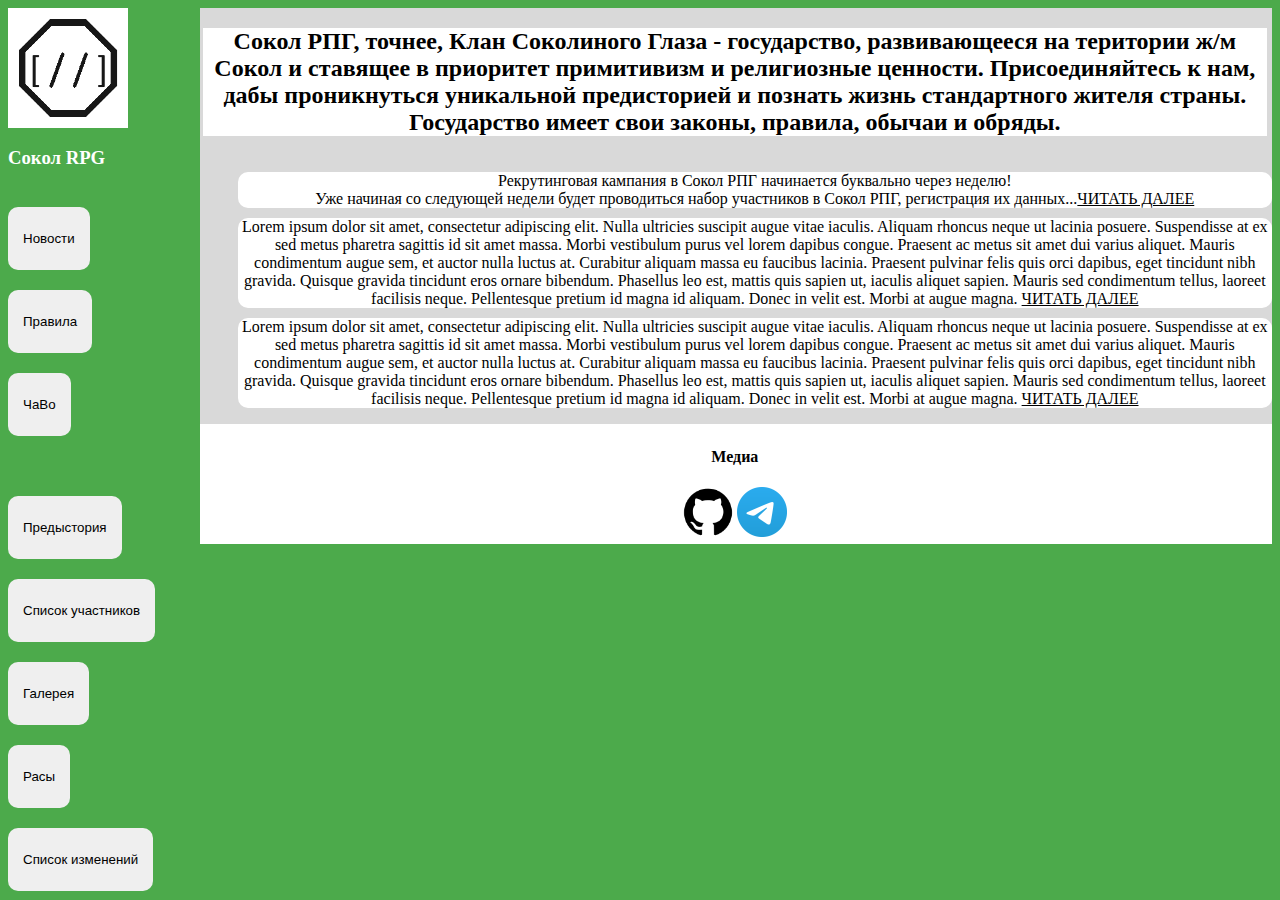
<file: index.html>
<html>
	<head>
		<link rel="stylesheet" type="text/css" href="mainpage.css">
		<link rel="shortcut icon" href="img/favicon.png" type="image/png">
		<title>сокол</title>
		<div class="container1"> 
			<div id="sidebar">
				<img src="img/logo.png" width=120px height=120px alt="logo">
				<h3>Сокол RPG</h3>
				<div id="buttons1">
				<button type="button"><a href="pages/news.html">Новости</a></button><br>
				<button type="button"><a href="pages/rules.html">Правила</a></button><br>
				<button type="button"><a href="pages/faq.html">ЧаВо</a></button>
				</div>
				<button type="button"><a href="pages/lore.html">Предыстория</a></button><br>
				<button type="button"><a href="pages/memberlist.html">Список участников</a></button><br>
				<button type="button"><a href="pages/gallery.html">Галерея</a></button><br>
				<button type="button"><a href="pages/race.html">Расы</a></button><br>
				<button type="button"><a href="pages/changelog.html">Список изменений</a></button><br>
			</div>
			<div id="description">
				<h2>Сокол РПГ, точнее, Клан Соколиного Глаза - государство, развивающееся на територии ж/м Сокол и ставящее в приоритет примитивизм и религиозные ценности. Присоединяйтесь к нам, дабы проникнуться уникальной предисторией и познать жизнь стандартного жителя страны. <br>
				Государство имеет свои законы, правила, обычаи и обряды.
				</h2>
			</div>
			<div id="news">
				<ul>
					<li>
					Рекрутинговая кампания в Сокол РПГ начинается буквально через неделю!<br>
					Уже начиная со следующей недели будет проводиться набор участников в Сокол РПГ, регистрация их данных...<a href="pages/news.html">ЧИТАТЬ ДАЛЕЕ</a>
					</li>
					<li>
					Lorem ipsum dolor sit amet, consectetur adipiscing elit. Nulla ultricies suscipit augue vitae iaculis. Aliquam rhoncus neque ut lacinia posuere. Suspendisse at ex sed metus pharetra sagittis id sit amet massa. Morbi vestibulum purus vel lorem dapibus congue. Praesent ac metus sit amet dui varius aliquet. Mauris condimentum augue sem, et auctor nulla luctus at. Curabitur aliquam massa eu faucibus lacinia. Praesent pulvinar felis quis orci dapibus, eget tincidunt nibh gravida. Quisque gravida tincidunt eros ornare bibendum. Phasellus leo est, mattis quis sapien ut, iaculis aliquet sapien. Mauris sed condimentum tellus, laoreet facilisis neque. Pellentesque pretium id magna id aliquam. Donec in velit est. Morbi at augue magna. <a href="pages/news.html">ЧИТАТЬ ДАЛЕЕ</a>
					</li>
					<li>
					Lorem ipsum dolor sit amet, consectetur adipiscing elit. Nulla ultricies suscipit augue vitae iaculis. Aliquam rhoncus neque ut lacinia posuere. Suspendisse at ex sed metus pharetra sagittis id sit amet massa. Morbi vestibulum purus vel lorem dapibus congue. Praesent ac metus sit amet dui varius aliquet. Mauris condimentum augue sem, et auctor nulla luctus at. Curabitur aliquam massa eu faucibus lacinia. Praesent pulvinar felis quis orci dapibus, eget tincidunt nibh gravida. Quisque gravida tincidunt eros ornare bibendum. Phasellus leo est, mattis quis sapien ut, iaculis aliquet sapien. Mauris sed condimentum tellus, laoreet facilisis neque. Pellentesque pretium id magna id aliquam. Donec in velit est. Morbi at augue magna. <a href="pages/news.html">ЧИТАТЬ ДАЛЕЕ</a>
					</li>
				</ul>
				<footer>
					<h4>Медиа</h4>
					<a href="https://github.com/UAdustry/S0kolRPG" target=»_blank»><img src="img/github.png" width=50px height=50px></a>
					<a href="https://t.me/sokolrpg" target=»_blank»><img src="img/telegram.png" width=50px height=50px></a>
				</footer>
			</div>
		</div>
	</head>
	<body>
	</body>
</html>
</file>
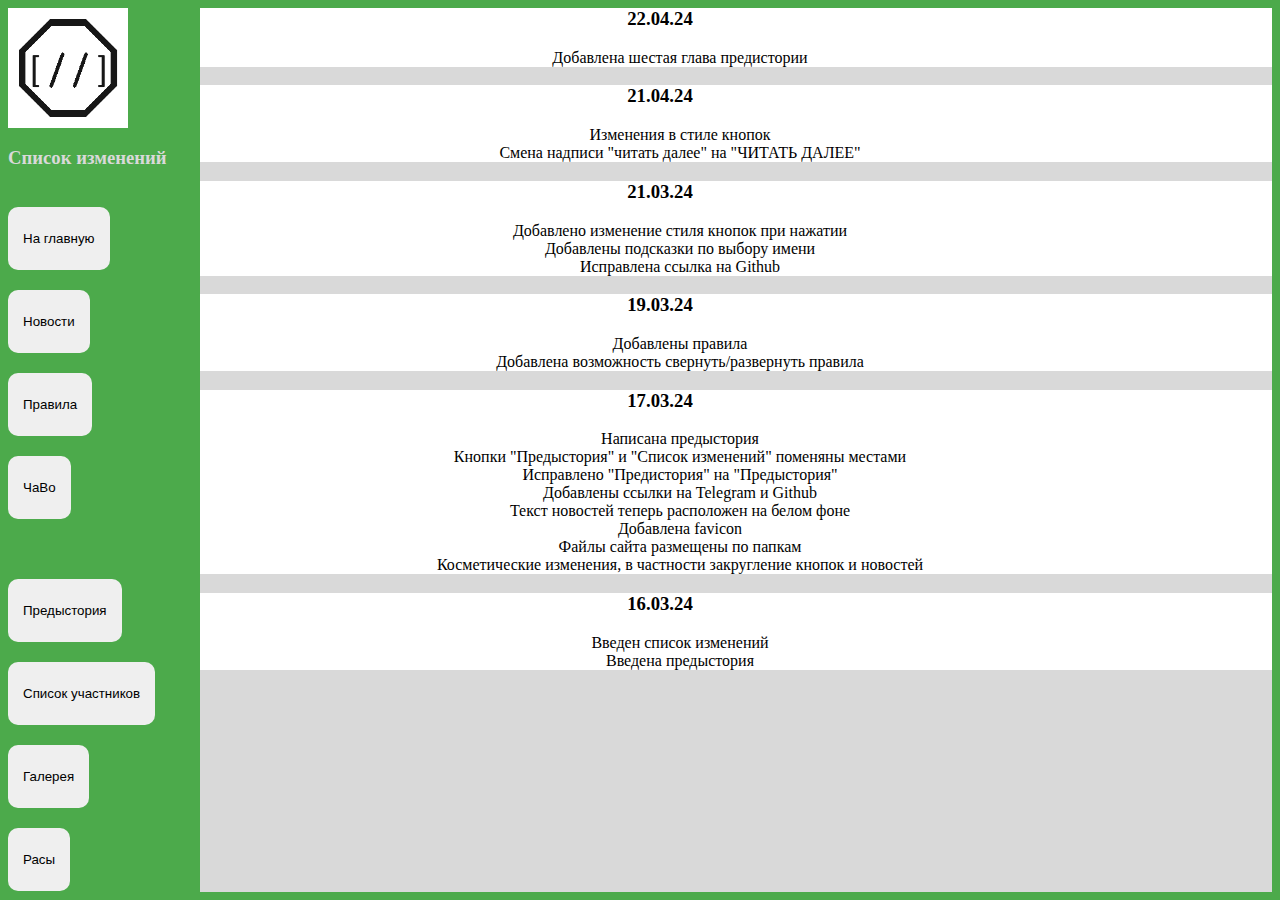
<file: pages/changelog.html>
<html>
<head>
		<title>Список изменений</title>
		<link rel="stylesheet" type="text/css" href="pagestyle.css">
		<link rel="shortcut icon" href="../img/favicon.png" type="image/png">
		<div class="container1"> 
			<div id="sidebar">
				<img src="../img/logo.png" width=120px height=120px alt="logo">
				<h3>Список изменений</h3>
				<div id="buttons1">
				<button type="button"><a href="../index.html">На главную</a></button><br>
				<button type="button"><a href="news.html">Новости</a></button><br>
				<button type="button"><a href="rules.html">Правила</a></button><br>
				<button type="button"><a href="faq.html">ЧаВо</a></button>
				</div>
				<button type="button"><a href="lore.html">Предыстория</a></button><br>
				<button type="button"><a href="memberlist.html">Список участников</a></button><br>
				<button type="button"><a href="gallery.html">Галерея</a></button><br>
				<button type="button"><a href="race.html">Расы</a></button><br>
			</div>
			<div id="changelog">
				<ul>
					<!-- 
						<li>
						<h3>Дата</h3>
							<ul>
								<li></li>
								<li>a</li>
							</ul>
						</li>
					-->
					<li>
						<h3>22.04.24</h3>
							<ul>
								<li>Добавлена шестая глава предистории</li>
							</ul>
						</li>
					<li>
						<h3>21.04.24</h3>
							<ul>
								<li>Изменения в стиле кнопок</li>
								<li>Смена надписи "читать далее" на "ЧИТАТЬ ДАЛЕЕ"</li>
							</ul>
						</li>
					<li>
						<h3>21.03.24</h3>
							<ul>
								<li>Добавлено изменение стиля кнопок при нажатии</li>
								<li>Добавлены подсказки по выбору имени</li>
								<li>Исправлена ссылка на Github</li>
							</ul>
						</li>
					<li>
						<h3>19.03.24</h3>
							<ul>
								<li>Добавлены правила</li>
								<li>Добавлена возможность свернуть/развернуть правила</li>
							</ul>
						</li>
					<li>
						<h3>17.03.24</h3>
						<ul>
							<li>Написана предыстория</li>
							<li>Кнопки "Предыстория" и "Список изменений" поменяны местами</li>
							<li>Исправлено "Предистория" на "Предыстория"</li>
							<li>Добавлены ссылки на Telegram и Github</li>
							<li>Текст новостей теперь расположен на белом фоне</li>
							<li>Добавлена favicon</li>
							<li>Файлы сайта размещены по папкам</li>
							<li>Косметические изменения, в частности закругление кнопок и новостей</li>
						</ul>
					</li>
					<li>
						<h3>16.03.24</h3>
						<ul>
							<li>Введен список изменений</li>
							<li>Введена предыстория</li>
						</ul>
					</li>
				</ul>
			</div>
</head>
<body>
</body>
</html>
</file>
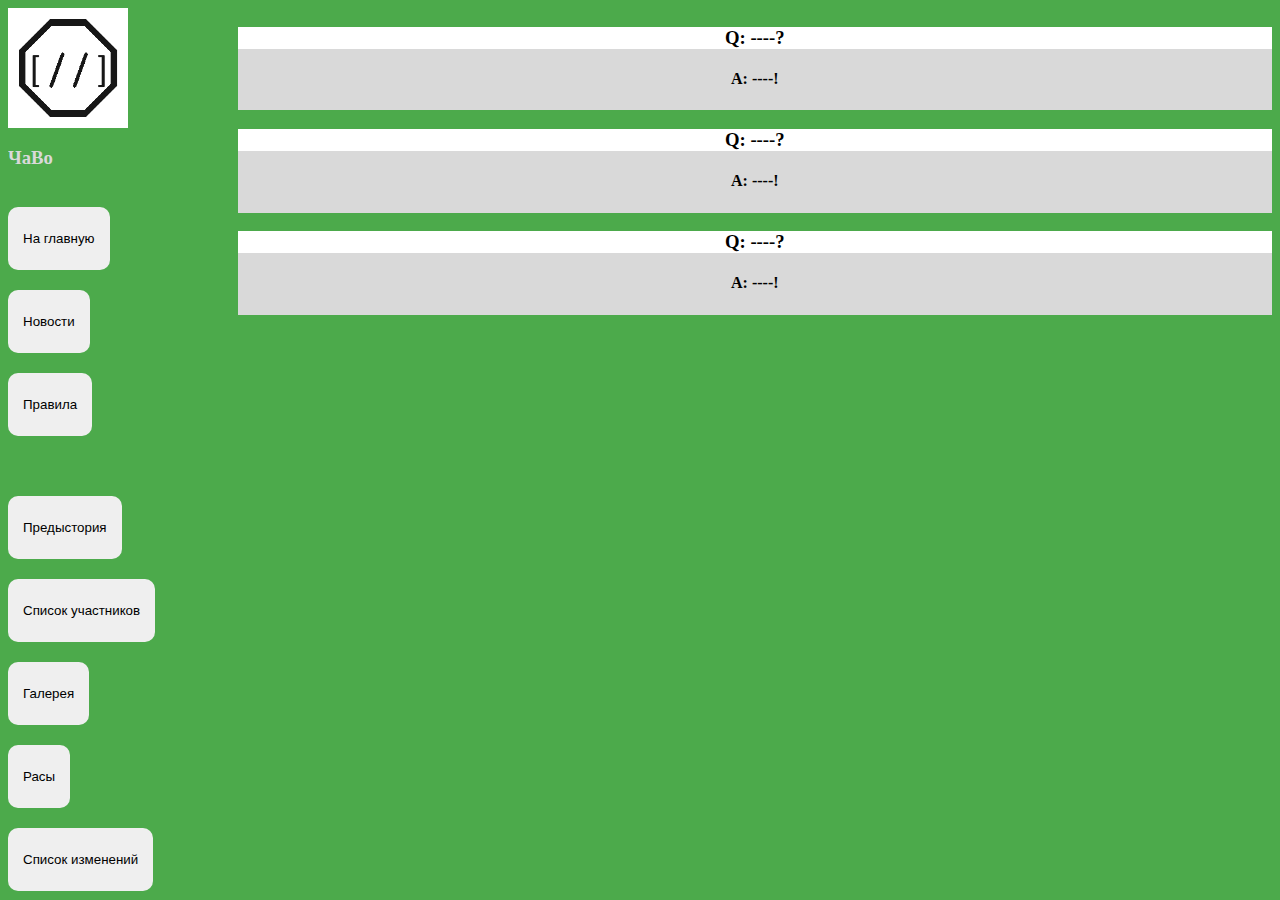
<file: pages/faq.html>
<html>
	<head>
		<title>ЧаВо</title>
		<link rel="stylesheet" type="text/css" href="pagestyle.css">
		<link rel="shortcut icon" href="../img/favicon.png" type="image/png">
		<div class="container1"> 
			<div id="sidebar">
				<img src="../img/logo.png" width=120px height=120px alt="logo">
				<h3>ЧаВо</h3>
				<div id="buttons1">
				<button type="button"><a href="../index.html">На главную</a></button><br>
				<button type="button"><a href="news.html">Новости</a></button><br>
				<button type="button"><a href="rules.html">Правила</a></button>
				</div>
				<button type="button"><a href="lore.html">Предыстория</a></button><br>				
				<button type="button"><a href="memberlist.html">Список участников</a></button><br>
				<button type="button"><a href="gallery.html">Галерея</a></button><br>
				<button type="button"><a href="race.html">Расы</a></button><br>
				<button type="button"><a href="changelog.html">Список изменений</a></button><br>
			</div>
			<div id="faq"> <!-- То же оформление, что и rules-->
				<ul>
					<!-- 
					<li>
						<h3>Q: вопрос?</h3>
						<h4>A: ответ!</h4>
					</li> -->
					<li>
						<h3>Q: ----?</h3>
						<h4>A: ----!</h4>
					</li>
					<li>
						<h3>Q: ----?</h3>
						<h4>A: ----!</h4>
					</li>
					<li>
						<h3>Q: ----?</h3>
						<h4>A: ----!</h4>
					</li>
				</ul>
			</div>
		</div>
</html>
</file>
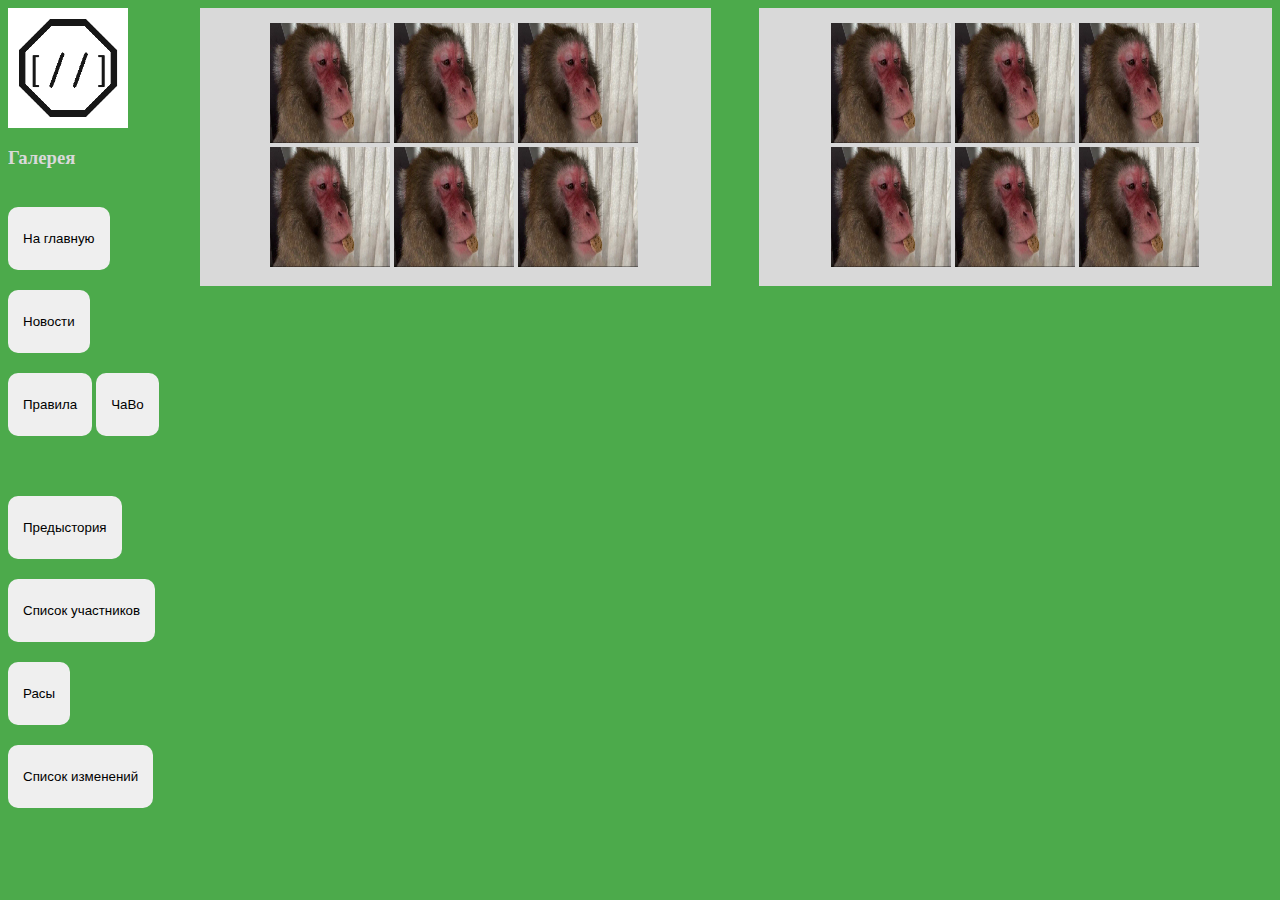
<file: pages/gallery.html>
<html>
	<head>
		<title>Галерея</title>
		<link rel="stylesheet" type="text/css" href="pagestyle.css">
		<link rel="shortcut icon" href="../img/favicon.png" type="image/png">
		<div class="container1"> 
			<div id="sidebar">
				<img src="../img/logo.png" width=120px height=120px alt="logo">
				<h3>Галерея</h3>
				<div id="buttons1">
				<button type="button"><a href="../index.html">На главную</a></button><br>
				<button type="button"><a href="news.html">Новости</a></button><br>
				<button type="button"><a href="rules.html">Правила</a></button>
				<button type="button"><a href="faq.html">ЧаВо</a></button>
				</div>
				<button type="button"><a href="lore.html">Предыстория</a></button><br>
				<button type="button"><a href="memberlist.html">Список участников</a></button><br>
				<button type="button"><a href="race.html">Расы</a></button><br>
				<button type="button"><a href="changelog.html">Список изменений</a></button><br>
			</div>
			<div id="gallery">
				<div id="galleryleft">
					<img src="../img/gal/monke.jpg" width=120px height=120px alt="logo">
					<img src="../img/gal/monke.jpg" width=120px height=120px alt="logo">
					<img src="../img/gal/monke.jpg" width=120px height=120px alt="logo">
					<img src="../img/gal/monke.jpg" width=120px height=120px alt="logo">
					<img src="../img/gal/monke.jpg" width=120px height=120px alt="logo">
					<img src="../img/gal/monke.jpg" width=120px height=120px alt="logo">
				</div>
				<div id="galleryright">
					<img src="../img/gal/monke.jpg" width=120px height=120px alt="logo">
					<img src="../img/gal/monke.jpg" width=120px height=120px alt="logo">
					<img src="../img/gal/monke.jpg" width=120px height=120px alt="logo">
					<img src="../img/gal/monke.jpg" width=120px height=120px alt="logo">
					<img src="../img/gal/monke.jpg" width=120px height=120px alt="logo">
					<img src="../img/gal/monke.jpg" width=120px height=120px alt="logo">
				</div>
			</div>
		</div>
	</head>
</html>
</file>
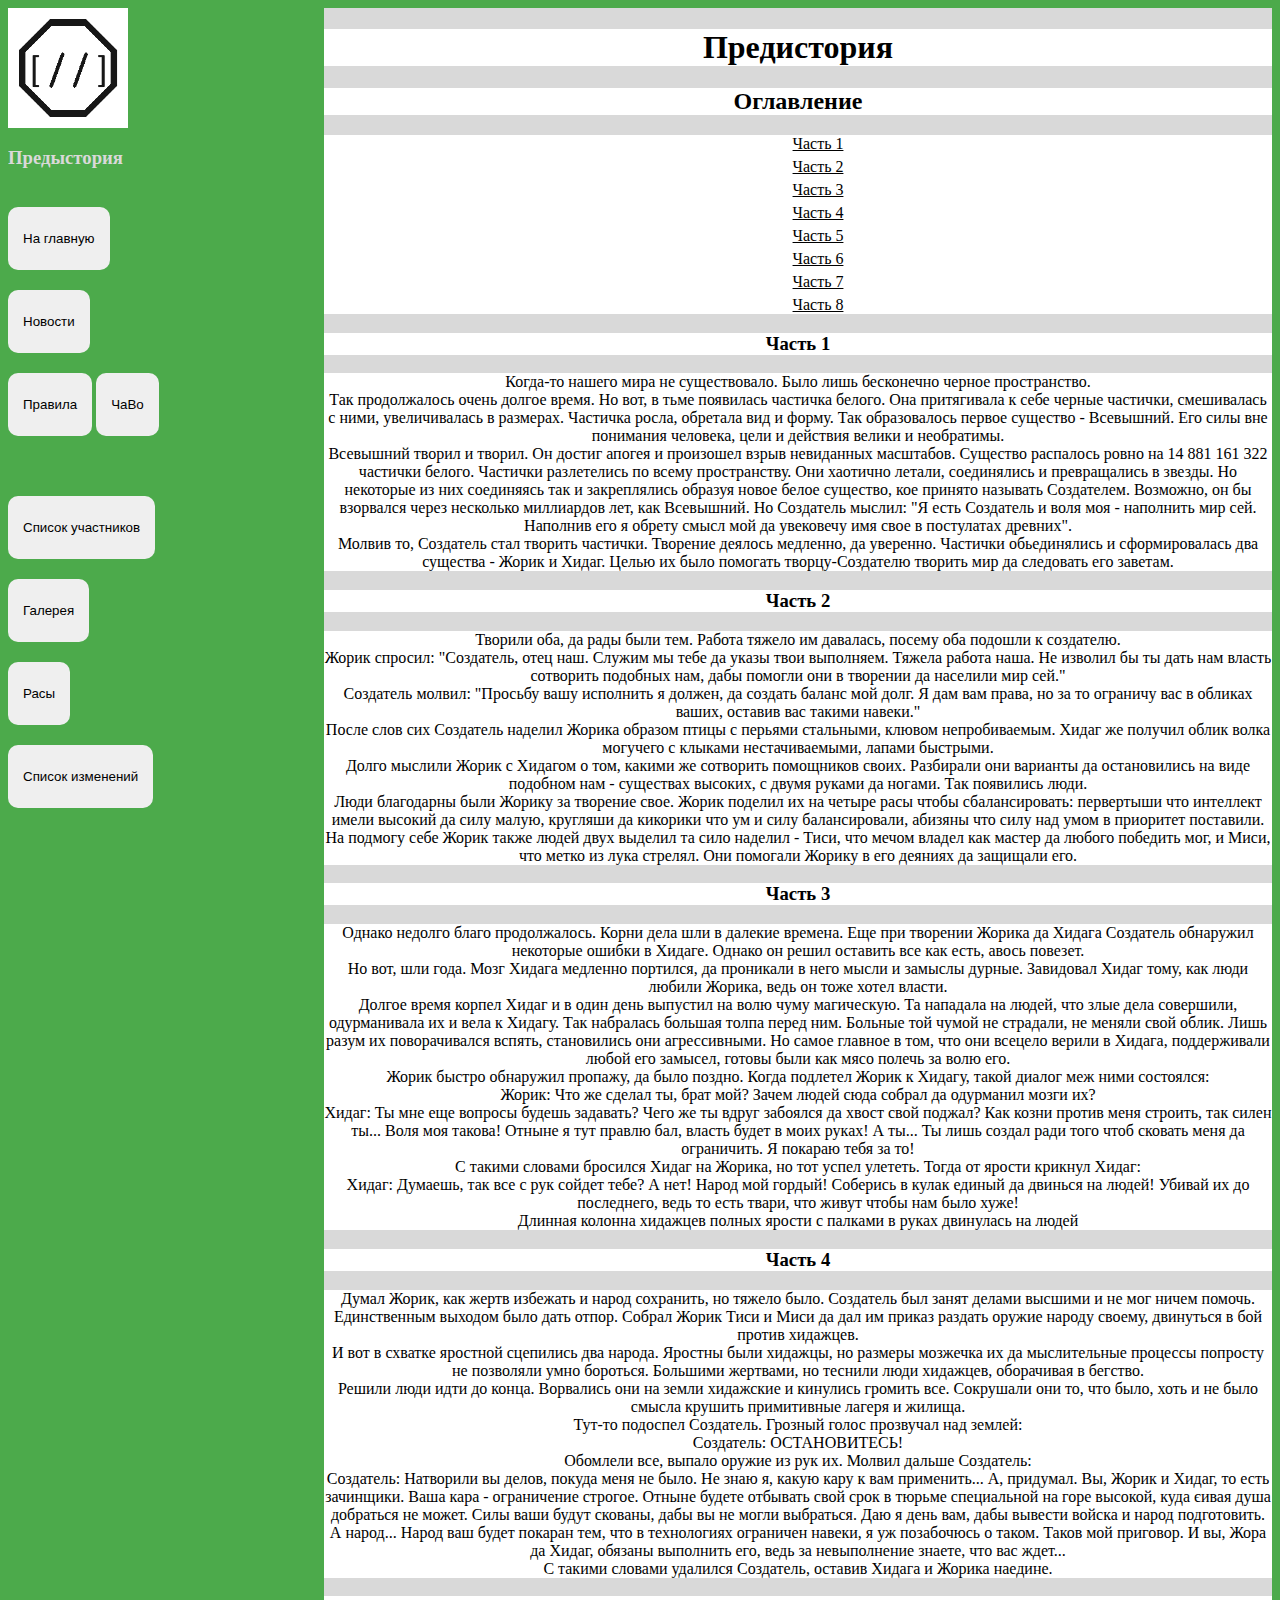
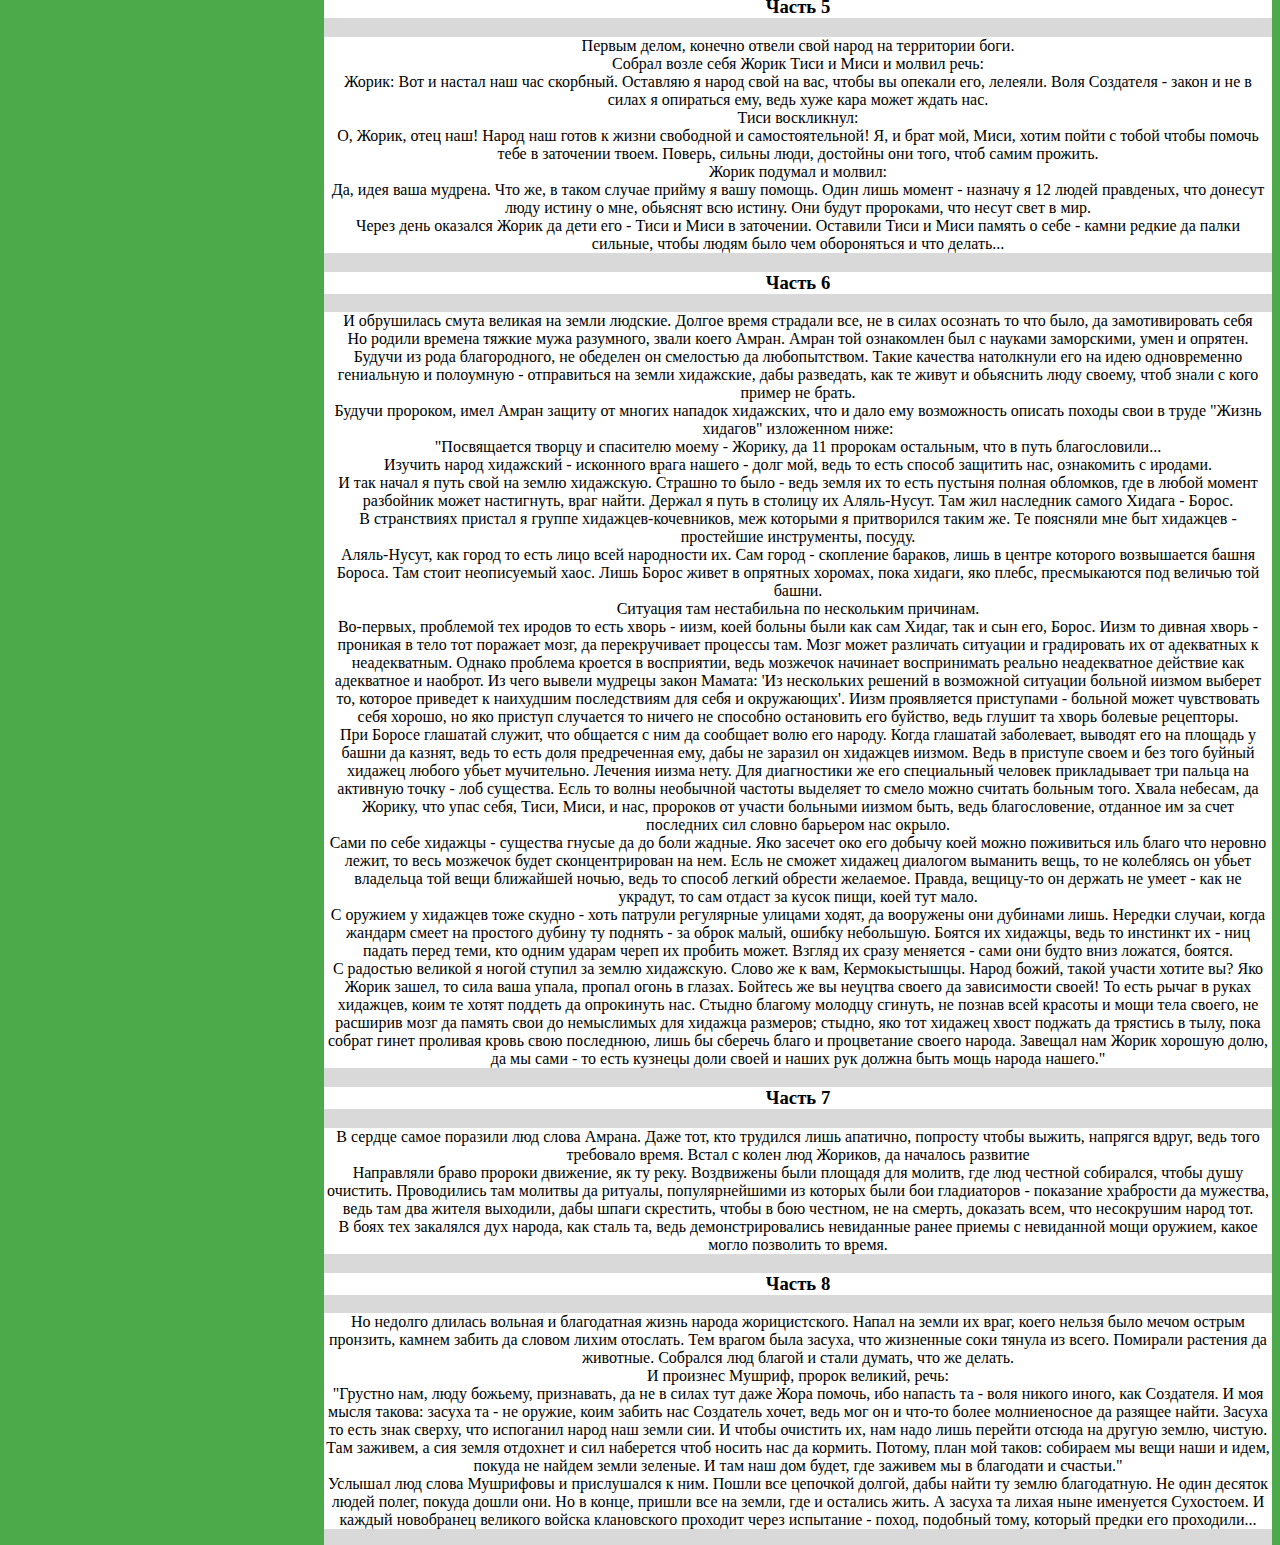
<file: pages/lore.html>
<html>
		<head>
			<title>Предыстория</title>
			<link rel="stylesheet" type="text/css" href="pagestyle.css">
			<link rel="shortcut icon" href="../img/favicon.png" type="image/png">
			<div class="container1"> 
					<div id="sidebar">
						<img src="../img/logo.png" width=120px height=120px alt="logo">
						<h3>Предыстория</h3>
						<div id="buttons1">
						<button type="button"><a href="../index.html">На главную</a></button><br>
						<button type="button"><a href="news.html">Новости</a></button><br>
						<button type="button"><a href="rules.html">Правила</a></button>
						<button type="button"><a href="faq.html">ЧаВо</a></button>
						</div>
						<button type="button"><a href="memberlist.html">Список участников</a></button><br>
						<button type="button"><a href="gallery.html">Галерея</a></button><br>
						<button type="button"><a href="race.html">Расы</a></button><br>
						<button type="button"><a href="changelog.html">Список изменений</a></button><br>
					</div>
					<div id="lore">
						<h1>Предистория</h1>
						<h2>Оглавление</h2>
						<ul>
							<li><a href="#part1">Часть 1</a></li>
							<li><a href="#part2">Часть 2</a></li>
							<li><a href="#part3">Часть 3</a></li>
							<li><a href="#part4">Часть 4</a></li>
							<li><a href="#part5">Часть 5</a></li>
							<li><a href="#part6">Часть 6</a></li>
							<li><a href="#part7">Часть 7</a></li>
							<li><a href="#part8">Часть 8</a></li>
						</ul>
						<h3 id="part1">Часть 1</h3>
						<p>
						Когда-то нашего мира не существовало. Было лишь бесконечно черное пространство.<br>
						Так продолжалось очень долгое время. Но вот, в тьме появилась частичка белого. Она притягивала к себе черные частички, смешивалась с ними, увеличивалась в размерах. Частичка росла, обретала вид и форму. Так образовалось первое существо - Всевышний. Его силы вне понимания человека, цели и действия велики и необратимы.<br>
						Всевышний творил и творил. Он достиг апогея и произошел взрыв невиданных масштабов. Существо распалось ровно на 14 881 161 322 частички белого. Частички разлетелись по всему пространству. Они хаотично летали, соединялись и превращались в звезды. Но некоторые из них соединяясь так и закреплялись образуя новое белое существо, кое принято называть Создателем. Возможно, он бы взорвался через несколько миллиардов лет, как Всевышний. Но Создатель мыслил: "Я есть Создатель и воля моя - наполнить мир сей. Наполнив его я обрету смысл мой да увековечу имя свое в постулатах древних".<br>
						Молвив то, Создатель стал творить частички. Творение деялось медленно, да уверенно. Частички обьединялись и сформировалась два существа - Жорик и Хидаг. Целью их было помогать творцу-Создателю творить мир да следовать его заветам.
						</p>

						<h3 id="part2">Часть 2</h3>
						<p>
						Творили оба, да рады были тем. Работа тяжело им давалась, посему оба подошли к создателю.<br>
						Жорик спросил: "Создатель, отец наш. Служим мы тебе да указы твои выполняем. Тяжела работа наша. Не изволил бы ты дать нам власть сотворить подобных нам, дабы помогли они в творении да населили мир сей."<br>
						Создатель молвил: "Просьбу вашу исполнить я должен, да создать баланс мой долг. Я дам вам права, но за то ограничу вас в обликах ваших, оставив вас такими навеки."<br>
						После слов сих Создатель наделил Жорика образом птицы с перьями стальными, клювом непробиваемым. Хидаг же получил облик волка могучего с клыками нестачиваемыми, лапами быстрыми. <br>
						Долго мыслили Жорик с Хидагом о том, какими же сотворить помощников своих. Разбирали они варианты да остановились на виде подобном нам - существах высоких, с двумя руками да ногами. Так появились люди.<br>
						Люди благодарны были Жорику за творение свое. Жорик поделил их на четыре расы чтобы сбалансировать: первертыши что интеллект имели высокий да силу малую, кругляши да кикорики что ум и силу балансировали, абизяны что силу над умом в приоритет поставили.<br>
						На подмогу себе Жорик также людей двух выделил та сило наделил - Тиси, что мечом владел как мастер да любого победить мог, и Миси, что метко из лука стрелял. Они помогали Жорику в его деяниях да защищали его.
						</p>

						<h3 id="part3">Часть 3</h3>
						<p>
						Однако недолго благо продолжалось. Корни дела шли в далекие времена. Еще при творении Жорика да Хидага Создатель обнаружил некоторые ошибки в Хидаге. Однако он решил оставить все как есть, авось повезет.<br>
						Но вот, шли года. Мозг Хидага медленно портился, да проникали в него мысли и замыслы дурные. Завидовал Хидаг тому, как люди любили Жорика, ведь он тоже хотел власти.<br>
						Долгое время корпел Хидаг и в один день выпустил на волю чуму магическую. Та нападала на людей, что злые дела совершили, одурманивала их и вела к Хидагу. Так набралась большая толпа перед ним. Больные той чумой не страдали, не меняли свой облик. Лишь разум их поворачивался вспять, становились они агрессивными. Но самое главное в том, что они всецело верили в Хидага, поддерживали любой его замысел, готовы были как мясо полечь за волю его.<br>
						Жорик быстро обнаружил пропажу, да было поздно. Когда подлетел Жорик к Хидагу, такой диалог меж ними состоялся:<br>
						Жорик: Что же сделал ты, брат мой? Зачем людей сюда собрал да одурманил мозги их?<br>
						Хидаг: Ты мне еще вопросы будешь задавать? Чего же ты вдруг забоялся да хвост свой поджал? Как козни против меня строить, так силен ты... Воля моя такова! Отныне я тут правлю бал, власть будет в моих руках! А ты... Ты лишь создал ради того чтоб сковать меня да ограничить. Я покараю тебя за то!<br>
						С такими словами бросился Хидаг на Жорика, но тот успел улететь. Тогда от ярости крикнул Хидаг:<br>
						Хидаг: Думаешь, так все с рук сойдет тебе? А нет! Народ мой гордый! Соберись в кулак единый да двинься на людей! Убивай их до последнего, ведь то есть твари, что живут чтобы нам было хуже!<br>
						Длинная колонна хидажцев полных ярости с палками в руках двинулась на людей
						</p>

						<h3 id="part4">Часть 4</h3>
						<p>
						Думал Жорик, как жертв избежать и народ сохранить, но тяжело было. Создатель был занят делами высшими и не мог ничем помочь. Единственным выходом было дать отпор.
						Собрал Жорик Тиси и Миси да дал им приказ раздать оружие народу своему, двинуться в бой против хидажцев.<br>
						И вот в схватке яростной сцепились два народа. Яростны были хидажцы, но размеры мозжечка их да мыслительные процессы попросту не позволяли умно бороться. Большими жертвами, но теснили люди хидажцев, оборачивая в бегство.<br>
						Решили люди идти до конца. Ворвались они на земли хидажские и кинулись громить все. Сокрушали они то, что было, хоть и не было смысла крушить примитивные лагеря и жилища.<br>
						Тут-то подоспел Создатель. Грозный голос прозвучал над землей:<br>
						Создатель: ОСТАНОВИТЕСЬ!<br>
						Обомлели все, выпало оружие из рук их. Молвил дальше Создатель:<br>
						Создатель: Натворили вы делов, покуда меня не было. Не знаю я, какую кару к вам применить... А, придумал. Вы, Жорик и Хидаг, то есть зачинщики. Ваша кара - ограничение строгое. Отныне будете отбывать свой срок в тюрьме специальной на горе высокой, куда єивая душа добраться не может. Силы ваши будут скованы, дабы вы не могли выбраться. Даю я день вам, дабы вывести войска и народ подготовить. А народ... Народ ваш будет покаран тем, что в технологиях ограничен навеки, я уж позабочюсь о таком. Таков мой приговор. И вы, Жора да Хидаг, обязаны выполнить его, ведь за невыполнение знаете, что вас ждет...<br>
						С такими словами удалился Создатель, оставив Хидага и Жорика наедине.
						</p>

						<h3 id="part5">Часть 5</h3>
						<p>
						Первым делом, конечно отвели свой народ на территории боги.<br>
						Собрал возле себя Жорик Тиси и Миси и молвил речь:<br>
						Жорик: Вот и настал наш час скорбный. Оставляю я народ свой на вас, чтобы вы опекали его, лелеяли. Воля Создателя - закон и не в силах я опираться ему, ведь хуже кара может ждать нас. <br>
						Тиси воскликнул:<br>
						О, Жорик, отец наш! Народ наш готов к жизни свободной и самостоятельной! Я, и брат мой, Миси, хотим пойти с тобой чтобы помочь тебе в заточении твоем. Поверь, сильны люди, достойны они того, чтоб самим прожить.<br>
						Жорик подумал и молвил:<br>
						Да, идея ваша мудрена. Что же, в таком случае прийму я вашу помощь. Один лишь момент - назначу я 12 людей правденых, что донесут люду истину о мне, обьяснят всю истину. Они будут пророками, что несут свет в мир.<br>
						Через день оказался Жорик да дети его - Тиси и Миси в заточении. Оставили Тиси и Миси память о себе - камни редкие да палки сильные, чтобы людям было чем обороняться и что делать...
						</p>

						<h3 id="part6">Часть 6</h3>
						<p>
						И обрушилась смута великая на земли людские. Долгое время страдали все, не в силах осознать то что было, да замотивировать себя<br>
						Но родили времена тяжкие мужа разумного, звали коего Амран. Амран той ознакомлен был с науками заморскими, умен и опрятен. Будучи из рода благородного, не обеделен он смелостью да любопытством. Такие качества натолкнули его на идею одновременно гениальную и полоумную - отправиться на земли хидажские, дабы разведать, как те живут и обьяснить люду своему, чтоб знали с кого пример не брать.<br>
						Будучи пророком, имел Амран защиту от многих нападок хидажских, что и дало ему возможность описать походы свои в труде "Жизнь хидагов" изложенном ниже:<br>
						"Посвящается творцу и спасителю моему - Жорику, да 11 пророкам остальным, что в путь благословили...<br>
						Изучить народ хидажский - исконного врага нашего - долг мой, ведь то есть способ защитить нас, ознакомить с иродами.<br>
						И так начал я путь свой на землю хидажскую. Страшно то было - ведь земля их то есть пустыня полная обломков, где в любой момент разбойник может настигнуть, враг найти. Держал я путь в столицу их Аляль-Нусут. Там жил наследник самого Хидага - Борос.<br>
						В странствиях пристал я группе хидажцев-кочевников, меж которыми я притворился таким же. Те поясняли мне быт хидажцев - простейшие инструменты, посуду.<br>
						Аляль-Нусут, как город то есть лицо всей народности их. Сам город - скопление бараков, лишь в центре которого возвышается башня Бороса. Там стоит неописуемый хаос. Лишь Борос живет в опрятных хоромах, пока хидаги, яко плебс, пресмыкаются под величью той башни.<br>
						Ситуация там нестабильна по нескольким причинам.<br>
						Во-первых, проблемой тех иродов то есть хворь - иизм, коей больны были как сам Хидаг, так и сын его, Борос. Иизм то дивная хворь - проникая в тело тот поражает мозг, да перекручивает процессы там. Мозг может различать ситуации и градировать их от адекватных к неадекватным. Однако проблема кроется в восприятии, ведь мозжечок начинает воспринимать реально неадекватное действие как адекватное и наоброт. Из чего вывели мудрецы закон Мамата: 'Из нескольких решений в возможной ситуации больной иизмом выберет то, которое приведет к наихудшим последствиям для себя и окружающих'. Иизм проявляется приступами - больной может чувствовать себя хорошо, но яко приступ случается то ничего не способно остановить его буйство, ведь глушит та хворь болевые рецепторы.<br>
						При Боросе глашатай служит, что общается с ним да сообщает волю его народу. Когда глашатай заболевает, выводят его на площадь у башни да казнят, ведь то есть доля предреченная ему, дабы не заразил он хидажцев иизмом. Ведь в приступе своем и без того буйный хидажец любого убьет мучительно. Лечения иизма нету. Для диагностики же его специальный человек прикладывает три пальца на активную точку - лоб существа. Есль то волны необычной частоты выделяет то смело можно считать больным того. Хвала небесам, да Жорику, что упас себя, Тиси, Миси, и нас, пророков от участи больными иизмом быть, ведь благословение, отданное им за счет последних сил словно барьером нас окрыло.<br>
						Сами по себе хидажцы - существа гнусые да до боли жадные. Яко засечет око его добычу коей можно поживиться иль благо что неровно лежит, то весь мозжечок будет сконцентрирован на нем. Есль не сможет хидажец диалогом выманить вещь, то не колеблясь он убьет владельца той вещи ближайшей ночью, ведь то способ легкий обрести желаемое. Правда, вещицу-то он держать не умеет - как не украдут, то сам отдаст за кусок пищи, коей тут мало.<br>
						С оружием у хидажцев тоже скудно - хоть патрули регулярные улицами ходят, да вооружены они дубинами лишь. Нередки случаи, когда жандарм смеет на простого дубину ту поднять - за оброк малый, ошибку небольшую. Боятся их хидажцы, ведь то инстинкт их - ниц падать перед теми, кто одним ударам череп их пробить может. Взгляд их сразу меняется - сами они будто вниз ложатся, боятся.<br>
						С радостью великой я ногой ступил за землю хидажскую. Слово же к вам, Кермокыстышцы. Народ божий, такой участи хотите вы? Яко Жорик зашел, то сила ваша упала, пропал огонь в глазах. Бойтесь же вы неуцтва своего да зависимости своей! То есть рычаг в руках хидажцев, коим те хотят поддеть да опрокинуть нас. Стыдно благому молодцу сгинуть, не познав всей красоты и мощи тела своего, не расширив мозг да память свои до немыслимых для хидажца размеров; стыдно, яко тот хидажец хвост поджать да трястись в тылу, пока собрат гинет проливая кровь свою последнюю, лишь бы сберечь благо и процветание своего народа. Завещал нам Жорик хорошую долю, да мы сами - то есть кузнецы доли своей и наших рук должна быть мощь народа нашего."
						</p>

						<h3 id="part7">Часть 7</h3>
						<p>
						В сердце самое поразили люд слова Амрана. Даже тот, кто трудился лишь апатично, попросту чтобы выжить, напрягся вдруг, ведь того требовало время. Встал с колен люд Жориков, да началось развитие<br>
						Направляли браво пророки движение, як ту реку. Воздвижены были площадя для молитв, где люд честной собирался, чтобы душу очистить. Проводились там молитвы да ритуалы, популярнейшими из которых были бои гладиаторов - показание храбрости да мужества, ведь там два жителя выходили, дабы шпаги скрестить, чтобы в бою честном, не на смерть,  доказать всем, что несокрушим народ тот.<br>
						В боях тех закалялся дух народа, как сталь та, ведь демонстрировались невиданные ранее приемы с невиданной мощи оружием, какое могло позволить то время. 
						</p>

						<h3 id="part8">Часть 8</h3>
						<p>
						Но недолго длилась вольная и благодатная жизнь народа жорицистского. Напал на земли их враг, коего нельзя было мечом острым пронзить, камнем забить да словом лихим отослать. Тем врагом была засуха, что жизненные соки тянула из всего. Помирали растения да животные. Собрался люд благой и стали думать, что же делать.<br>
						И произнес Мушриф, пророк великий, речь:<br>
						"Грустно нам, люду божьему, признавать, да не в силах тут даже Жора помочь, ибо напасть та - воля никого иного, как Создателя. И моя мысля такова: засуха та - не оружие, коим забить нас Создатель хочет, ведь мог он и что-то более молниеносное да разящее найти. Засуха то есть знак сверху, что испоганил народ наш земли сии. И чтобы очистить их, нам надо лишь перейти отсюда на другую землю, чистую. Там заживем, а сия земля отдохнет и сил наберется чтоб носить нас да кормить. Потому, план мой таков: собираем мы вещи наши и идем, покуда не найдем земли зеленые. И там наш дом будет, где заживем мы в благодати и счастьи."<br>
						Услышал люд слова Мушрифовы и прислушался к ним. Пошли все цепочкой долгой, дабы найти ту землю благодатную. Не один десяток людей полег, покуда дошли они. Но в конце, пришли все на земли, где и остались жить. А засуха та лихая ныне именуется Сухостоем. И каждый новобранец великого войска клановского проходит через испытание - поход, подобный тому, который предки его проходили...
						</p>
					</div>
			</div>
		</head>
		<body>
		</body>
</html>
</file>
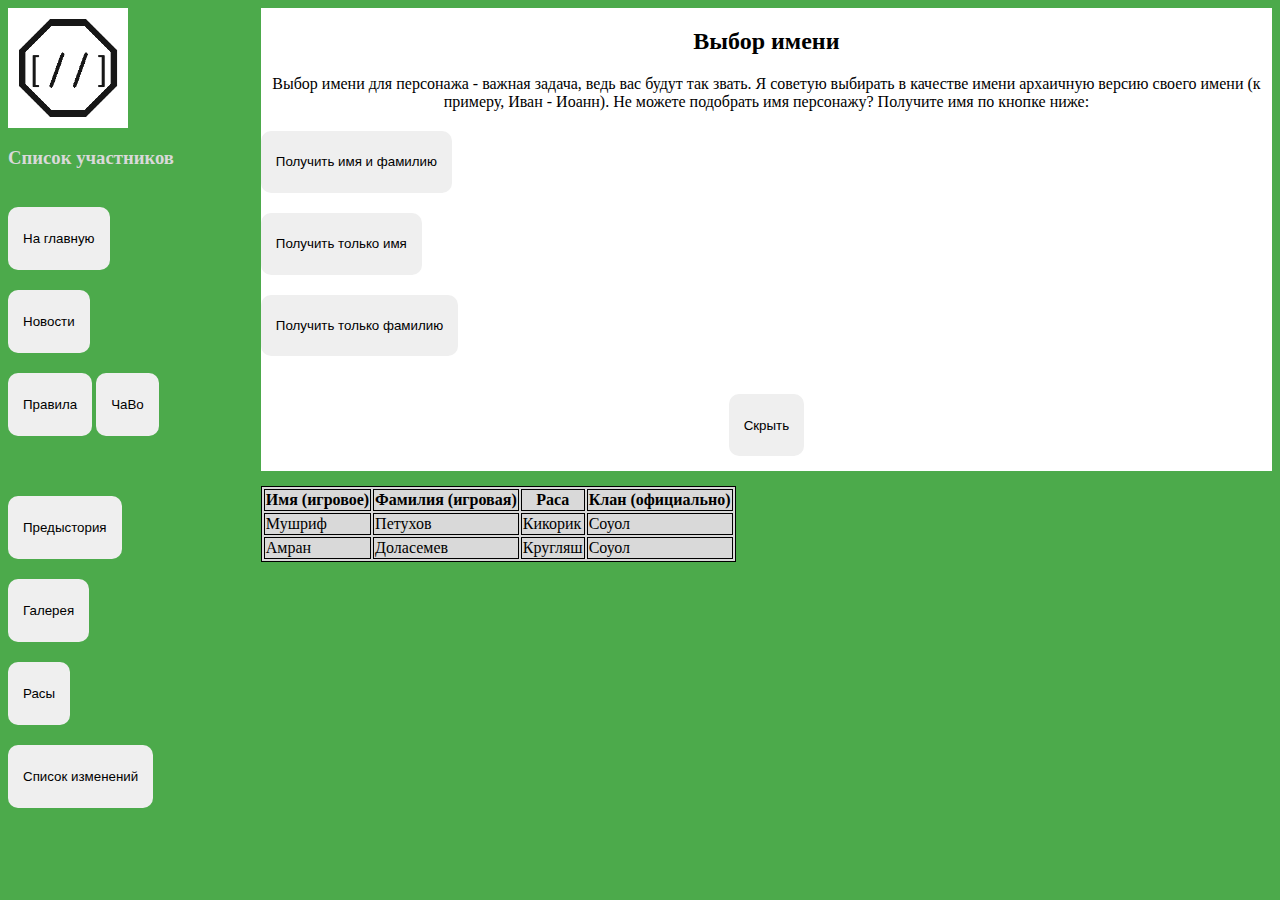
<file: pages/memberlist.html>
<html>
	<head>
		<title>Список участников</title>
		<link rel="stylesheet" type="text/css" href="pagestyle.css">
		<link rel="shortcut icon" href="../img/favicon.png" type="image/png">
		<div class="container1"> 
			<div id="sidebar">
				<img src="../img/logo.png" width=120px height=120px alt="logo">
				<h3>Список участников</h3>
				<div id="buttons1">
				<button type="button"><a href="../index.html">На главную</a></button><br>
				<button type="button"><a href="news.html">Новости</a></button><br>
				<button type="button"><a href="rules.html">Правила</a></button>
				<button type="button"><a href="faq.html">ЧаВо</a></button>
				</div>
				<button type="button"><a href="lore.html">Предыстория</a></button><br>
				<button type="button"><a href="gallery.html">Галерея</a></button><br>
				<button type="button"><a href="race.html">Расы</a></button><br>
				<button type="button"><a href="changelog.html">Список изменений</a></button><br>
			</div>
			<div id="namechooser">
				<h2>Выбор имени</h2>
				<p id="namep">Выбор имени для персонажа - важная задача, ведь вас будут так звать. Я советую выбирать в качестве имени архаичную версию своего имени (к примеру, Иван - Иоанн). Не можете подобрать имя персонажу? Получите имя по кнопке ниже:</p>
				<button id="bothchoose" onclick="displayBoth()">Получить имя и фамилию</a></button>
				<button id="namechoose" onclick="displayName()">Получить только имя</a></button>
				<button id="surnamechoose" onclick="displaySurname()">Получить только фамилию</a></button><br>
				<button id="namehide" onclick="chooserHide()">Скрыть</a></button>
			</div>
			<div id="memberlist">
				<table>
			<tr>
				<th>Имя (игровое)</th>
				<th>Фамилия (игровая)</th>
				<th>Раса</th>
				<th>Клан (официально)</th>
			</tr>
			<tr>
				<td>Мушриф</td>
				<td>Петухов</td>
				<td>Кикорик</td>
				<td>Соуол</td>
			</tr>
			<tr>
				<td>Амран</td>
				<td>Доласемев</td>
				<td>Кругляш</td>
				<td>Соуол</td>
			</tr>
		</table>
			</div>
		</div>
	<head>
	<body>
		<script>
			var bothChoose = document.getElementById("bothchoose");
			var nameChoose = document.getElementById("namechoose");
			var surnameChoose = document.getElementById("surnamechoose");
			var nameP = document.getElementById("namep");
			var nameHide = document.getElementById("namehide");

			bothChoose.style.display = "block";
			nameChoose.style.display = "block";
			surnameChoose.style.display = "block";

			var names = [
				"Мушилат",
				"Мехрем",
				"Албив",
				"Амран",
				"Икрам",
				"Миспран",
				"Ячмыл",
				"Ахтыр"
			];

			var surnames = [
				"ыфтырмеков",
				"Доласемев",
				"Масвалов",
				"Выкваров",
				"Свячцдох",
				"Калымтаев"
			];

			var displayBoth = function () {
				var name = names[Math.floor(Math.random() * names.length)];
				var surname = surnames[Math.floor(Math.random() * surnames.length)];
				alert("Имя: " + name +". Фамилия: " + surname)
			};

			var displayName = function () {
				var name = names[Math.floor(Math.random() * names.length)];
				alert("Имя: " + name)
			};

			var displaySurname = function () {
				var surname = surnames[Math.floor(Math.random() * surnames.length)];
				alert("Фамилия: " + surname)
			};

			var chooserHide = function () {
				if (bothChoose.style.display == "block") {
					bothChoose.style.display = "none";
					nameChoose.style.display = "none";
					surnameChoose.style.display = "none";
					nameP.style.display = "none";
					nameHide.innerText = "Показать";
				} else if (bothChoose.style.display == "none") {
					bothChoose.style.display = "block";
					nameChoose.style.display = "block";
					surnameChoose.style.display = "block";
					nameP.style.display = "block";
					nameHide.innerText = "Скрыть";
				} 
			}
		</script>
	</body>
</html>
</file>
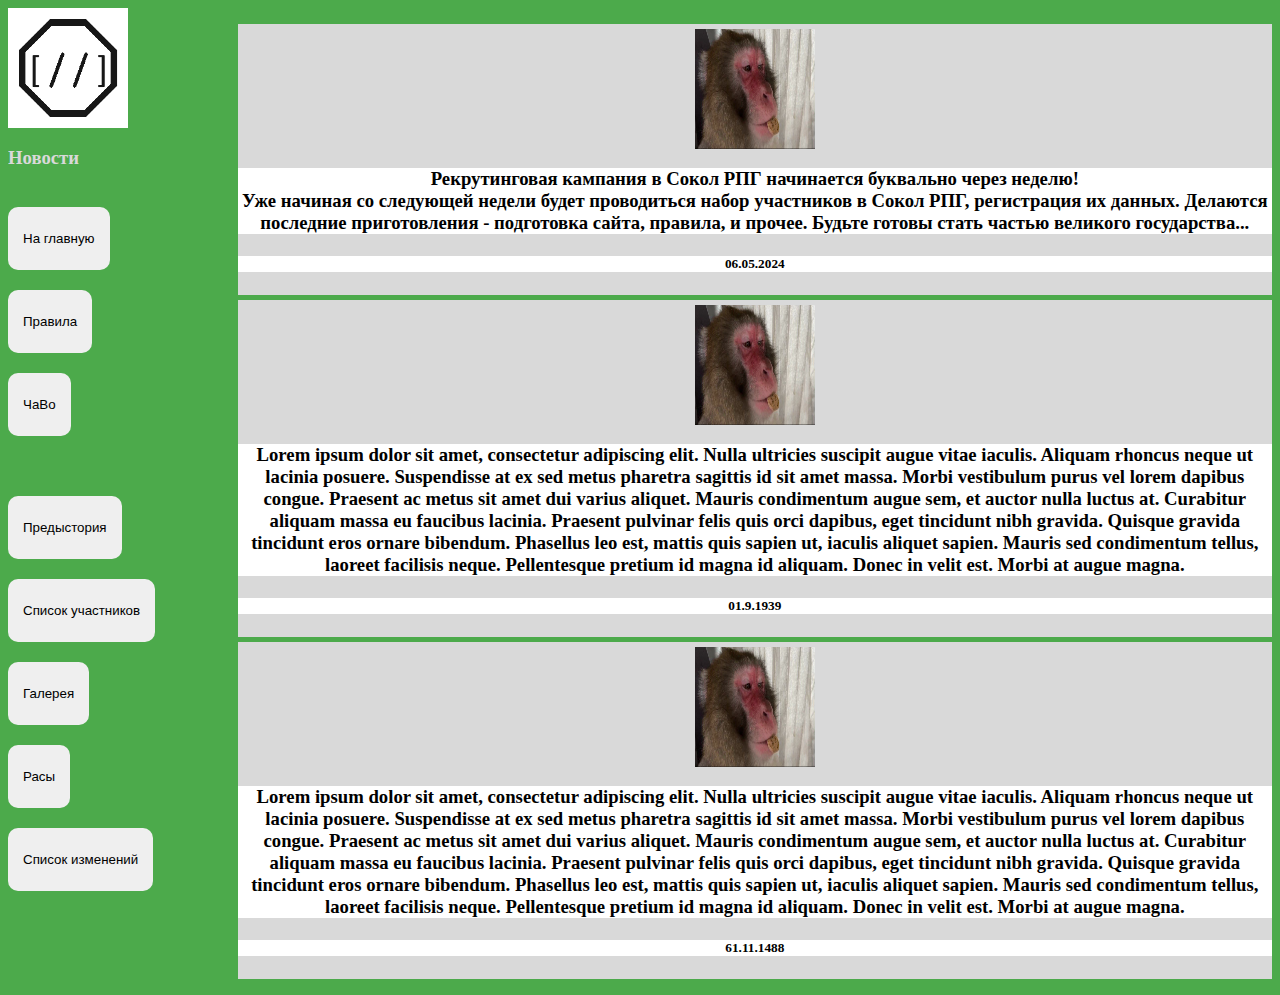
<file: pages/news.html>
<html>
<head>
		<title>Новости</title>
		<link rel="stylesheet" type="text/css" href="pagestyle.css">
		<link rel="shortcut icon" href="img/favicon.png" type="image/png">
		<div class="container1"> 
			<div id="sidebar">
				<img src="../img/logo.png" width=120px height=120px alt="logo">
				<h3>Новости</h3>
				<div id="buttons1">
				<button type="button"><a href="../index.html">На главную</a></button><br>
				<button type="button"><a href="rules.html">Правила</a></button><br>
				<button type="button"><a href="faq.html">ЧаВо</a></button>
				</div>
				<button type="button"><a href="lore.html">Предыстория</a></button><br>			
				<button type="button"><a href="memberlist.html">Список участников</a></button><br>
				<button type="button"><a href="gallery.html">Галерея</a></button><br>
				<button type="button"><a href="race.html">Расы</a></button><br>
				<button type="button"><a href="changelog.html">Список изменений</a></button><br>
			</div>
			<div id="news">
				<ul>
					<!--
					<li>
						<img src="monke.jpg" width=120px height=120px alt="logo">
						<h3>Новость</h3>
						<h5>11.11.2011</h5>
					</li>
					 -->
					<li>
						<img src="../img/monke.jpg" width=120px height=120px>
						<h3>
							Рекрутинговая кампания в Сокол РПГ начинается буквально через неделю!<br>
							Уже начиная со следующей недели будет проводиться набор участников в Сокол РПГ, регистрация их данных. Делаются последние приготовления - подготовка сайта, правила, и прочее. Будьте готовы стать частью великого государства...
						</h3>
						<h5>06.05.2024</h5>
					</li>
					<li>
						<img src="../img/monke.jpg" width=120px height=120px>
						<h3>Lorem ipsum dolor sit amet, consectetur adipiscing elit. Nulla ultricies suscipit augue vitae iaculis. Aliquam rhoncus neque ut lacinia posuere. Suspendisse at ex sed metus pharetra sagittis id sit amet massa. Morbi vestibulum purus vel lorem dapibus congue. Praesent ac metus sit amet dui varius aliquet. Mauris condimentum augue sem, et auctor nulla luctus at. Curabitur aliquam massa eu faucibus lacinia. Praesent pulvinar felis quis orci dapibus, eget tincidunt nibh gravida. Quisque gravida tincidunt eros ornare bibendum. Phasellus leo est, mattis quis sapien ut, iaculis aliquet sapien. Mauris sed condimentum tellus, laoreet facilisis neque. Pellentesque pretium id magna id aliquam. Donec in velit est. Morbi at augue magna.
						</h3>
						<h5>01.9.1939</h5>
					</li>	
					<li>
						<img src="../img/monke.jpg" width=120px height=120px>
						<h3>Lorem ipsum dolor sit amet, consectetur adipiscing elit. Nulla ultricies suscipit augue vitae iaculis. Aliquam rhoncus neque ut lacinia posuere. Suspendisse at ex sed metus pharetra sagittis id sit amet massa. Morbi vestibulum purus vel lorem dapibus congue. Praesent ac metus sit amet dui varius aliquet. Mauris condimentum augue sem, et auctor nulla luctus at. Curabitur aliquam massa eu faucibus lacinia. Praesent pulvinar felis quis orci dapibus, eget tincidunt nibh gravida. Quisque gravida tincidunt eros ornare bibendum. Phasellus leo est, mattis quis sapien ut, iaculis aliquet sapien. Mauris sed condimentum tellus, laoreet facilisis neque. Pellentesque pretium id magna id aliquam. Donec in velit est. Morbi at augue magna.
						</h3>
						<h5>61.11.1488</h5>
					</li>				
				</ul>
			</div>
		</div>
</head>
<body>
</body>
</html>
</file>
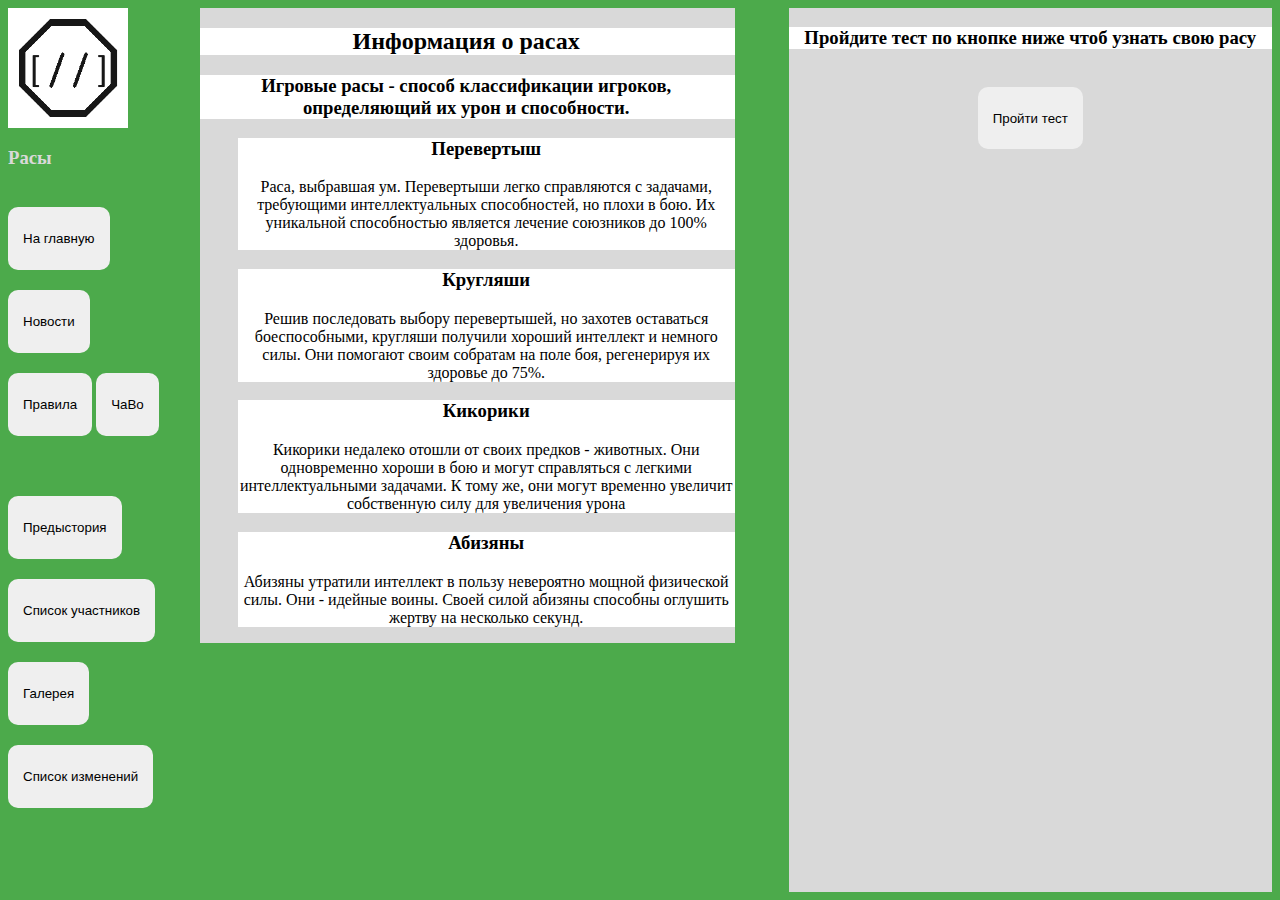
<file: pages/race.html>
<html>
	<head>
		<title>Расы</title>
		<link rel="stylesheet" type="text/css" href="pagestyle.css">
        <link rel="shortcut icon" href="../img/favicon.png" type="image/png">
		<div class="container1"> 
			<div id="sidebar">
				<img src="../img/logo.png" width=120px height=120px alt="logo">
				<h3>Расы</h3>
				<div id="buttons1">
				<button type="button"><a href="../index.html">На главную</a></button><br>
				<button type="button"><a href="news.html">Новости</a></button><br>
				<button type="button"><a href="rules.html">Правила</a></button>
				<button type="button"><a href="faq.html">ЧаВо</a></button>
				</div>
                <button type="button"><a href="lore.html">Предыстория</a></button><br>
				<button type="button"><a href="memberlist.html">Список участников</a></button><br>
				<button type="button"><a href="gallery.html">Галерея</a></button><br>
                <button type="button"><a href="changelog.html">Список изменений</a></button><br>
			</div>
			<div id="races">
				<div id="racesinfo">
					<h2>Информация о расах</h2>
					<h3>Игровые расы - способ классификации игроков, определяющий их урон и способности.</h3>
						<ul>
							<li>
								<h3>Перевертыш</h3>
								<p>Раса, выбравшая ум. Перевертыши легко справляются с задачами, требующими интеллектуальных способностей, но плохи в бою. Их уникальной способностью является лечение союзников до 100% здоровья.</p>
							</li>
							<li>
								<h3>Кругляши</h3>
								<p>Решив последовать выбору перевертышей, но захотев оставаться боеспособными, кругляши получили хороший интеллект и немного силы. Они помогают своим собратам на поле боя, регенерируя их здоровье до 75%.</p>
							</li>
							<li>
								<h3>Кикорики</h3>
								<p>Кикорики недалеко отошли от своих предков - животных. Они одновременно хороши в бою и могут справляться с легкими интеллектуальными задачами. К тому же, они могут временно увеличит собственную силу для увеличения урона</p>
							</li>
							<li>
								<h3>Абизяны</h3>
								<p>Абизяны утратили интеллект в пользу невероятно мощной физической силы. Они - идейные воины. Своей силой абизяны способны оглушить жертву на несколько секунд.
								</p>
							</li>
						</ul>
					</h3>
				</div>
				<div id="racestest">
					<h3>Пройдите тест по кнопке ниже чтоб узнать свою расу</h3>
					<button type="button" id="sttest">Пройти тест</a></button>
					<form id="testt">
					<p>Как вы планируете решить сложную математическую задачу?</p>
  					<input type="radio" name="ques1" value="Intelligence">Разберусь в теории и найду решение умом.
  					<br>
    				<input type="radio" name="ques1" value="Strength">Попробую методом проб и ошибок.
    				<br>

    				<p>Что, по вашему мнению, является более важным при стремлении к успеху?</p>
    				<input type="radio" name="ques2" value="Intelligence">Умение обучаться новым вещам и приспосабливаться к изменениям.
    				<br>
    				<input type="radio" name="ques2" value="Strength">Физическая выносливость и умение работать в коллективе.
    				<br>

    				<p>Какой аспект личности вы считаете более ценным в обществе?</p>
    				<input type="radio" name="ques3" value="Intelligence">Интеллект и культурное образование.
    				<br>
    				<input type="radio" name="ques3" value="Strength">Физическая мощь и умение преодолевать трудности.
    				<br>
    				<button type="button" onclick="displayResult()">Узнать результат
					</form>
				</div>
			</div>
		</div>
	</head>
	<body>
		<script>
			var intellig = 0;
			var strengt = 0;
         	var ques1 = document.getElementsByName('ques1');
         	var ques2 = document.getElementsByName('ques2');
         	var ques3 = document.getElementsByName('ques3');
         	var testbody = document.getElementById("testt");
         	var startt = document.getElementById("sttest");

         	testbody.style.display = "none";
         	startt.addEventListener("click", function(){testbody.style.display = "block"});

            	var displayResult = function () { //результат
            	if (ques1[0].checked == true) {
            		intellig+=1;
            	} else if (ques1[1].checked == true) {
            		strengt+=1;
            	} else {
            		alert("clown");
            	};

            	if (ques2[0].checked == true) {
            		intellig+=1;
            	} else if (ques2[1].checked == true) {
            		strengt+=1;
            	} else {
            		alert("clown");
            	};

            	if (ques3[0].checked == true) {
            		intellig+=1;
            	} else if (ques3[1].checked == true) {
            		strengt+=1;
            	} else {
            		alert("clown");
            	};

            	if (intellig > strengt) {
            		var res = Math.floor(Math.random() * 2);
            		if (res == 0) {
            			alert("Перевертыш!");
            		} else {
            			alert("Кругляш!");
            		}
            	} else if (intellig < strengt) {
            		var res = Math.floor(Math.random() * 2);
            		if (res == 0) {
            			alert("Абизяна!");
            		} else {
            			alert("Кикорик!");
            		} 
            	};
            	testbody.style.display = "none";
            	startt.style.display = "none";
        	};
		</script>
	</body>
</html>
</file>
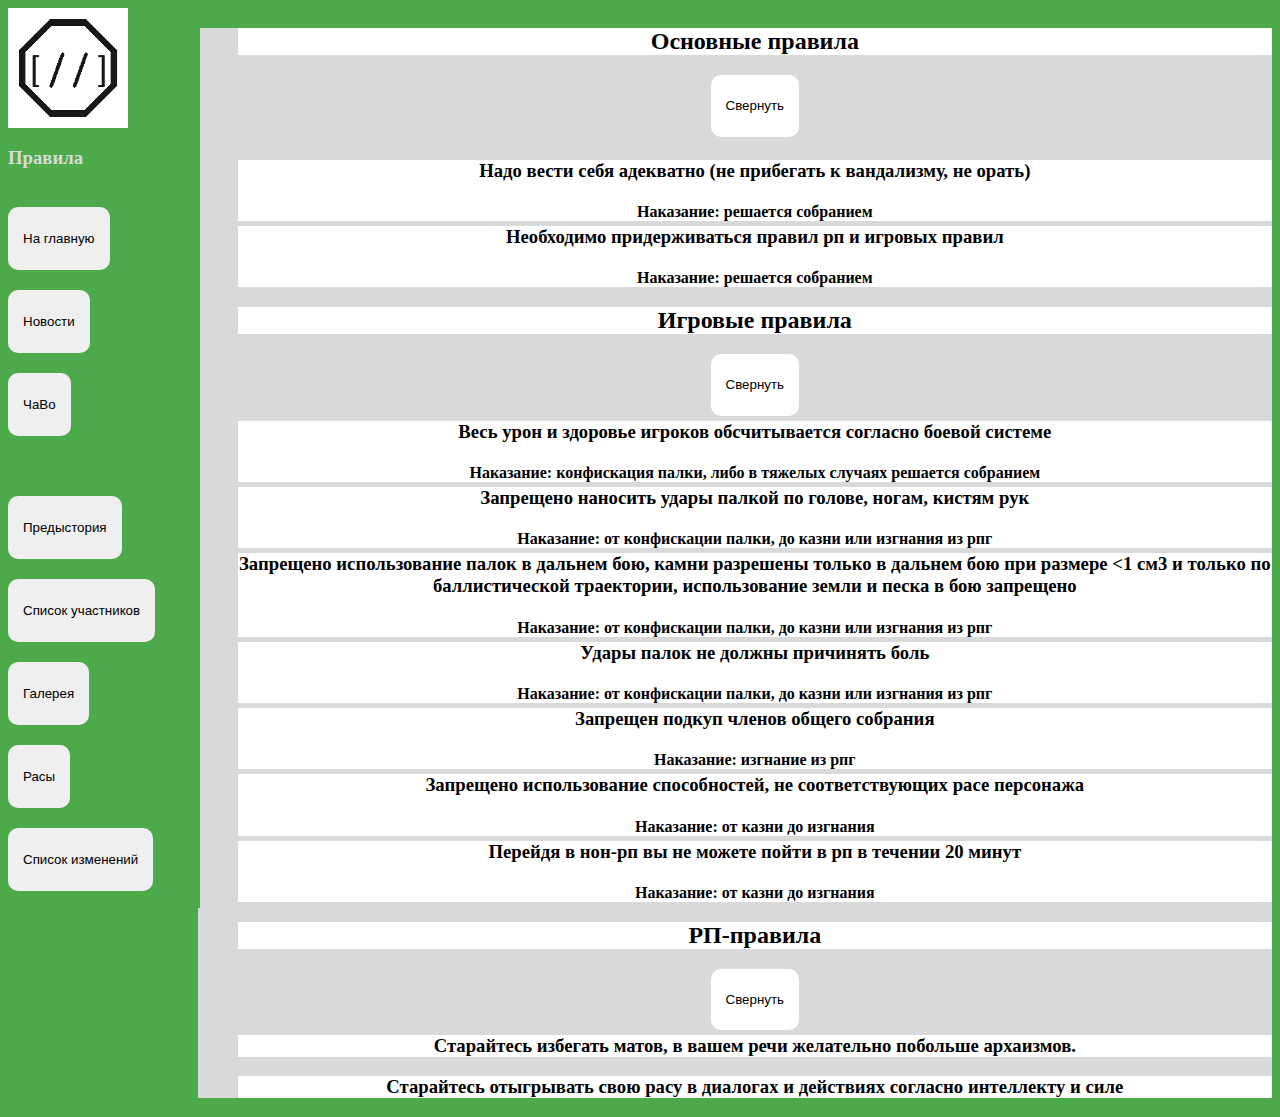
<file: pages/rules.html>
<html>
<head>
		<title>Правила</title>
		<link rel="stylesheet" type="text/css" href="pagestyle.css">
		<link rel="shortcut icon" href="../img/favicon.png" type="image/png">
		<div class="container1"> 
			<div id="sidebar">
				<img src="../img/logo.png" width=120px height=120px alt="logo">
				<h3>Правила</h3>
				<div id="buttons1">
				<button type="button"><a href="../index.html">На главную</a></button><br>
				<button type="button"><a href="news.html">Новости</a></button><br>
				<button type="button"><a href="faq.html">ЧаВо</a></button>
				</div>
				<button type="button"><a href="lore.html">Предыстория</a></button><br>
				<button type="button"><a href="memberlist.html">Список участников</a></button><br>
				<button type="button"><a href="gallery.html">Галерея</a></button><br>
				<button type="button"><a href="race.html">Расы</a></button><br>
				<button type="button"><a href="changelog.html">Список изменений</a></button><br>
			</div>
			<div id="rules">
				<ul>
					<!-- 
					<li>
						<h3>Правило 1 не бьемся палками</h3>
						<h4>Наказание: медній бік</h4>
					</li> -->
					<h2>Основные правила</h2>
					<button id="mainrulesbutton" onclick="mainRulesFunc()">Свернуть</button>
					<div id="mainrules">
					<br>
					<li>
						<h3>Надо вести себя адекватно (не прибегать к вандализму, не орать)</h3>
						<h4>Наказание: решается собранием</h4>
					</li>
					<li>
						<h3>Необходимо придерживаться правил рп и игровых правил </h3>
						<h4>Наказание: решается собранием</h4>
					</li>
					</div>

					<h2>Игровые правила</h2>
					<button id="gamerulesbutton" onclick="gameRulesFunc()">Свернуть</button>
					<div id="gamerules">
					<li>
						<h3>Весь урон и здоровье игроков обсчитывается согласно боевой системе </h3>
						<h4>Наказание: конфискация палки, либо в тяжелых случаях решается собранием</h4>
					</li>
					<li>
						<h3>Запрещено наносить удары палкой по голове, ногам, кистям рук</h3>
						<h4>Наказание: от конфискации палки, до казни или изгнания из рпг</h4>
					</li>
					<li>
						<h3>Запрещено использование палок в дальнем бою, камни разрешены только в дальнем бою при размере <1 см3 и только по баллистической траектории, использование земли и песка в бою запрещено</h3>
						<h4>Наказание: от конфискации палки, до казни или изгнания из рпг</h4>
					</li>
					<li>
						<h3>Удары палок не должны причинять боль</h3>
						<h4>Наказание: от конфискации палки, до казни или изгнания из рпг</h4>
					</li>
					<li>
						<h3>Запрещен подкуп членов общего собрания </h3>
						<h4>Наказание: изгнание из рпг</h4>
					</li>
					<li>
						<h3>Запрещено использование способностей, не соответствующих расе персонажа</h3>
						<h4>Наказание: от казни до изгнания</h4>
					</li>
					<li>
						<h3>Перейдя в нон-рп вы не можете пойти в рп в течении 20 минут</h3>
						<h4>Наказание: от казни до изгнания</h4>
					</li>
					</div>

					<h2>РП-правила</h2>
					<button id="rprulesbutton" onclick="rpRulesFunc()">Свернуть</button>
					<div id="rprules">
					<li>
						<h3>Старайтесь избегать матов, в вашем речи желательно побольше архаизмов.</h3>
					</li>
					<li>
						<h3>Старайтесь отыгрывать свою расу в диалогах и действиях согласно интеллекту и силе
						</h3>
					</li>
					</div>
				</ul>
			</div>
</head>
<body>
	<script>
		// rules show / hide
		const mainRules = document.getElementById("mainrules");
		const gameRules = document.getElementById("gamerules");
		const rpRules = document.getElementById("rprules");
		const mainRulesButton = document.getElementById("mainrulesbutton");
		const gameRulesButton = document.getElementById("gamerulesbutton");
		const rpRulesButton = document.getElementById("rprulesbutton");

		mainRules.style.display = "block";
		gameRules.style.display = "block";
		rpRules.style.display = "block";

		var mainRulesFunc = function () {
			if (mainRules.style.display == "block") {
				mainRules.style.display = "none";
				mainRulesButton.innerText = "Развернуть";
			} else {
				mainRules.style.display = "block";
				mainRulesButton.innerText = "Cвернуть";
			}
		};
		var gameRulesFunc = function () {
			if (gameRules.style.display == "block") {
				gameRules.style.display = "none";
				gameRulesButton.innerText = "Развернуть";
			} else {
				gameRules.style.display = "block";
				gameRulesButton.innerText = "Cвернуть";
			}
		};
		var rpRulesFunc = function () {
			if (rpRules.style.display == "block") {
				rpRules.style.display = "none";
				rpRulesButton.innerText = "Развернуть";
			} else {
				rpRules.style.display = "block";
				rpRulesButton.innerText = "Cвернуть";
			}
		};
	</script>
</body>
</html>
</file>
<file: mainpage.css>
html {
	background-color: #4CAA4B;
}


#sidebar {
	float: left;
	width: 15%;
	background-color: #4CAA4B;
	height: 100%;
	position: fixed;
 	overflow: auto;
}
#sidebar button {
	margin-top: 20;
	height: 7%;
	padding: 15;
	border-radius: 10px;
	border-style: none;
	transition-duration: 0.4s;
}

#sidebar button a {
	color: #000000;
	text-decoration: none;
	
}

#sidebar button:hover {
	background-color: #D9D9D9;
}

#sidebar button:active {
	background-color: #6e7080;
}


#sidebar h3 {
	color: white;
}
#buttons1 {
	margin-bottom: 40;

}



#description {
	float: right;
	width: 85%;
	background-color: #D9D9D9;
	text-align: center;
}
#description h2 {
	background-color: white;
	margin-left: 5;
	margin-right: 5;
}


#news {
	float: right;
	width: 85%;
	background-color: #D9D9D9;
	text-align: center;
}
#news ul {
	list-style-type: none;
}

#news ul li {
	background-color: white;
	margin-top: 10;
	border-radius: 10px;
}
#news ul li a {
	color: #000000;
}

#news footer {
	background-color: white;
	padding: 3;
}

#news footer img {
	justify-content: center;
}
</file>
<file: pages/pagestyle.css>
html {
	background-color: #4CAA4B;
}


#sidebar {
	float: left;
	width: 15%;
	background-color: #4CAA4B;
	height: 100%;
	position: fixed;
 	overflow: auto;
}
#sidebar button {
	margin-top: 20;
	height: 7%;
	padding: 15;
	border-radius: 10px;
	border-style: none;
	transition-duration: 0.4s;
}
#sidebar button a {
	color: #000000;
	text-decoration: none;
}

#sidebar button:hover {
	background-color: #D9D9D9;
}
#sidebar button:active {
	background-color: #6e7080;
}

#sidebar h3 {
	color: #D9D9D9;
}
#buttons1 {
	margin-bottom: 40;
	transition-duration: 0.4s;
}
#buttons1 button:hover {
	background-color: #D9D9D9;
}
#buttons1 button:active {
	background-color: #6e7080;
}


#news {
	float: right;
	width: 85%;
	text-align: center;
}

#news img {
	float: center;
	margin-top: 5;
}

#news ul {
	list-style-type: none;

}

#news ul h2 {
	background-color: white;	
	width: 80%;
	padding: 2;
}

#news li {
	background-color: #D9D9D9;
	margin-top: 5;
	padding-bottom: 1;
}

#news ul li h3 {
	text-align: center;
	margin-bottom: 5;
	background-color: white;
}


#news ul li h5 {
	text-align: center;
	background-color: white;
}


#rules {
	float: right;
	width: 85%;
	text-align: center;
}


#rules ul {
	background-color: #D9D9D9;
	list-style-type: none;
}

#rules ul button {
	height: 7%;
	padding: 15;
	border-radius: 10px;
	border-style: none;
	background-color: white;
}

#rules ul button:hover {
	background-color: #D9D9D9;
}
#rules ul button:active {
	background-color: #6e7080;
}

#rules ul h2 {
	background-color: white;
}

#rules ul li {
	background-color: white;
}

#rules li h3 {
	margin-top: 5;
	background-color: white;
}

#rules ul li h4 {
	text-align: center;
	margin-bottom: 5;
}

#memberlist {
	float: right;
	width: 80%;
	text-align: center;
	padding-top: 15;
}

#memberlist table {
	background-color: #D9D9D9;
	border: 1px solid black;
}

#memberlist table tr th {
	border: 1px solid black;
}

#memberlist table tr td {
	border: 1px solid black;
}

#namechooser {
	float: right;
	width: 80%;
	background-color: white;
	padding-bottom: 15;
	text-align: center;
	transition-duration: 0.4s;
}

#namechooser button {
	margin-top: 20;
	height: 7%;
	padding: 15;
	border-radius: 10px;
	border-style: none;
	transition-duration: 0.4s;
}

#namechooser button:hover {
	background-color: #D9D9D9;
}
#namechooser button:active {
	background-color: #6e7080;
}

#namehide, #bothchoose, #namechoose, #surnamechoose {
	margin-top: 10;
}

#gallery {
	float: right;
	width: 85%;
	text-align: center;
}

#gallery #galleryleft {
	float: left;
	width: 45%;
	background-color: #D9D9D9;
	padding: 15;
}

#gallery #galleryright {
	float: right;
	width: 45%;
	background-color: #D9D9D9;
	padding: 15;
}



#races { 
	float: right;
	width: 85%;
	text-align: center;
 }

 #races #racesinfo {
 	float: left;
 	width: 50%;
 	background-color: #D9D9D9;
 	text-align: center;
 }

#races #racesinfo h2 {
  	background-color: white;
 }


#races #racesinfo h3 {
  	background-color: white;
 }

#races #racesinfo ul {
  	list-style-type: none;
 }

 #races #racesinfo ul li {
  	background-color: white;
 }

 #races #racestest {
 	float: right;
 	width: 45%;
 	height: 100%;
 	background-color: #D9D9D9;
 }

 	#racestest button {
	margin-top: 20;
	height: 7%;
	padding: 15;
	border-radius: 10px;
	border-style: none;
	transition-duration: 0.4s;
}

#racestest button:hover {
	background-color: #D9D9D9;
}
#racestest button:active {
	background-color: #6e7080;
}


  #races h3 {
 	background-color: white;
 }

   #testt {
 	background-color: white;
 	padding-bottom: 5;
 }

 #lore {
 	background-color: #D9D9D9;
 	float: right;
 	width: 75%;
 	text-align: center;
 }

 #lore ul {
 	list-style-type: none;
 	background-color: white;
 }

#lore ul li {
	margin-top: 5;
	text-decoration: none;
}

 #lore ul li a {
 	color: black;
 }

 #lore h1 {
 	background-color: white;
 }

  #lore h2 {
 	background-color: white;
 }

  #lore h3 {
 	background-color: white;
 }

  #lore p {
 	background-color: white;
 }


#changelog {
	background-color: #D9D9D9;
	height: 100%;
	text-align: center;
}

 #changelog ul {
 	list-style-type: none;
 }

 #changelog ul li {
 	background-color: white;
 }

#faq {
	float: right;
	width: 85%;
	text-align: center;
}

#faq img {
	float: center;
	margin-top: 5;
}

#faq ul {
	list-style-type: none;
}

#faq li {
	background-color: #D9D9D9;
	margin-top: 5;
	padding-bottom: 1;
}

#faq ul li h3 {
	text-align: center;
	margin-bottom: 5;
	background-color: white;
}


#faq ul li h5 {
	text-align: center;
	background-color: white;
}
</file>
